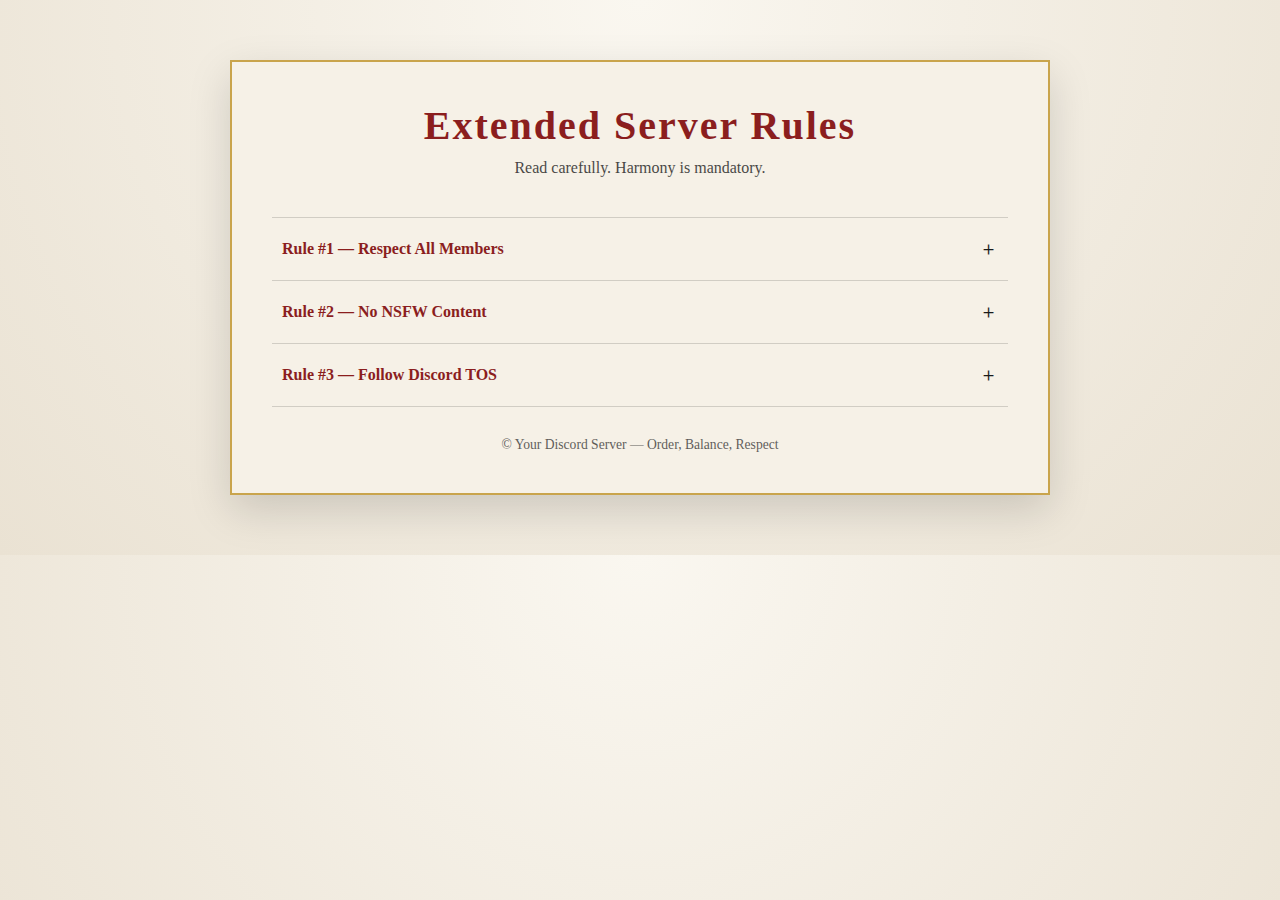
<file: discord_extended_rules.html>
<!DOCTYPE html>
<html lang="en">
<head>
  <meta charset="UTF-8" />
  <title>Discord Server Extended Rules</title>

  <style>
    /* --------------------
       Base Theme
    -------------------- */
    :root {
      --ink-red: #8b1e1e;
      --dark-red: #5a1212;
      --paper: #f6f1e7;
      --ink-black: #1a1a1a;
      --border-gold: #c9a44c;
    }

    * {
      box-sizing: border-box;
      font-family: "Noto Serif", "Times New Roman", serif;
    }

    body {
      margin: 0;
      background: radial-gradient(circle at top, #faf7f0, #eae2d3);
      color: var(--ink-black);
      display: flex;
      justify-content: center;
      padding: 60px 20px;
    }

    .container {
      width: 100%;
      max-width: 820px;
      background: var(--paper);
      border: 2px solid var(--border-gold);
      padding: 40px;
      box-shadow: 0 15px 40px rgba(0,0,0,0.15);
    }

    /* --------------------
       Header
    -------------------- */
    header {
      text-align: center;
      margin-bottom: 40px;
    }

    header h1 {
      margin: 0;
      color: var(--ink-red);
      font-size: 2.5rem;
      letter-spacing: 2px;
    }

    header p {
      margin-top: 10px;
      font-size: 1rem;
      opacity: 0.8;
    }

    /* --------------------
       Rules
    -------------------- */
    .rule {
      border-top: 1px solid rgba(0,0,0,0.15);
    }

    .rule:last-child {
      border-bottom: 1px solid rgba(0,0,0,0.15);
    }

    .rule-title {
      cursor: pointer;
      padding: 18px 10px;
      display: flex;
      justify-content: space-between;
      align-items: center;
      transition: background 0.3s ease;
    }

    .rule-title:hover {
      background: rgba(139, 30, 30, 0.05);
    }

    .rule-title span {
      font-weight: bold;
      color: var(--ink-red);
    }

    .rule-title .icon {
      font-size: 1.2rem;
      transition: transform 0.3s ease;
    }

    .rule-content {
      max-height: 0;
      overflow: hidden;
      transition: max-height 0.4s ease, padding 0.3s ease;
      padding: 0 10px;
      font-size: 0.95rem;
      line-height: 1.6;
    }

    .rule.active .rule-content {
      max-height: 300px;
      padding: 10px 10px 20px;
    }

    .rule.active .icon {
      transform: rotate(45deg);
    }

    /* --------------------
       Footer
    -------------------- */
    footer {
      text-align: center;
      margin-top: 30px;
      font-size: 0.85rem;
      opacity: 0.7;
    }
  </style>
</head>

<body>
  <div class="container">
    <header>
      <h1>Extended Server Rules</h1>
      <p>Read carefully. Harmony is mandatory.</p>
    </header>

    <!-- Rules -->
    <div id="rules">

      <!-- Repeatable Rule Block -->
      <!-- Rule 1 -->
      <div class="rule">
        <div class="rule-title">
          <span>Rule #1 — Respect All Members</span>
          <div class="icon">＋</div>
        </div>
        <div class="rule-content">
          Treat everyone with respect. Harassment, hate speech, or targeted abuse is not tolerated under any circumstance.
        </div>
      </div>

      <!-- Rule 2 -->
      <div class="rule">
        <div class="rule-title">
          <span>Rule #2 — No NSFW Content</span>
          <div class="icon">＋</div>
        </div>
        <div class="rule-content">
          Keep all content safe for work. This includes images, links, text, usernames, and profile pictures.
        </div>
      </div>

      <!-- Rule 3 -->
      <div class="rule">
        <div class="rule-title">
          <span>Rule #3 — Follow Discord TOS</span>
          <div class="icon">＋</div>
        </div>
        <div class="rule-content">
          Any behavior that violates Discord’s Terms of Service or Community Guidelines is strictly forbidden.
        </div>
      </div>

      <!-- Duplicate up to Rule 20 -->
      <!-- Example template -->
      <!--
      <div class="rule">
        <div class="rule-title">
          <span>Rule #X — Title Here</span>
          <div class="icon">＋</div>
        </div>
        <div class="rule-content">
          Rule explanation here.
        </div>
      </div>
      -->

    </div>

    <footer>
      © Your Discord Server — Order, Balance, Respect
    </footer>
  </div>

  <script>
    const rules = document.querySelectorAll(".rule");

    rules.forEach(rule => {
      rule.querySelector(".rule-title").addEventListener("click", () => {
        rule.classList.toggle("active");
      });
    });
  </script>
</body>
</html>
</file>
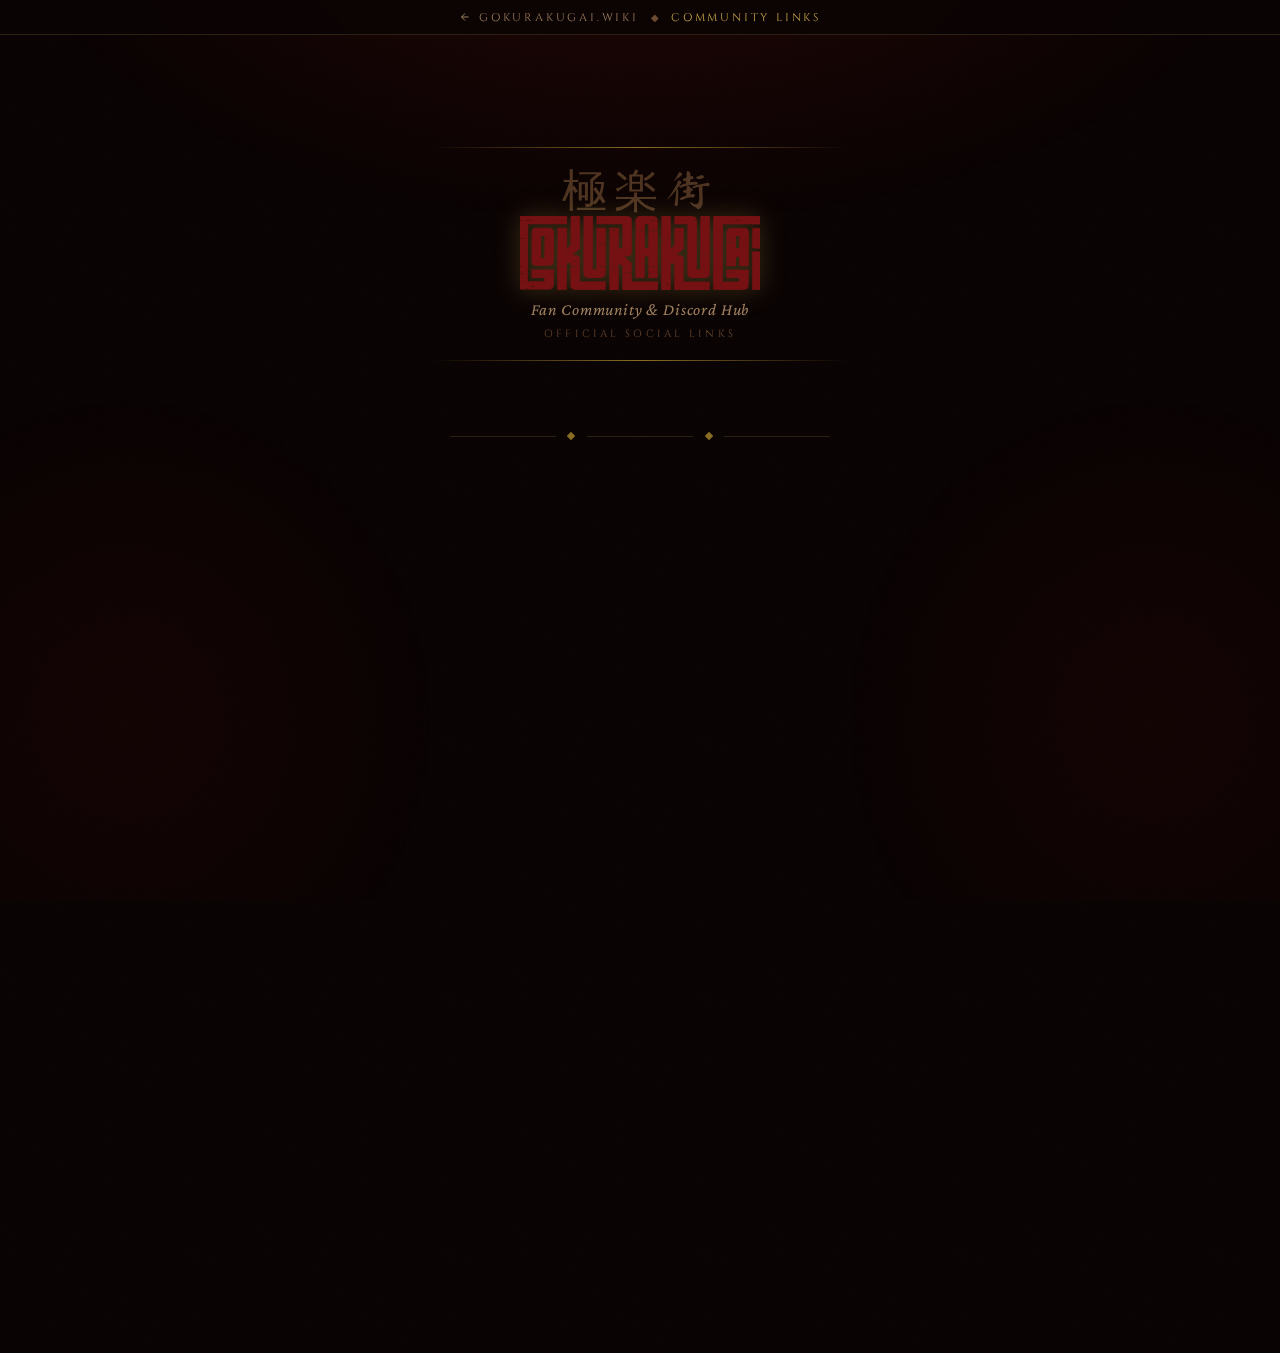
<file: links.html>
<!DOCTYPE html>
<html lang="en" data-theme="dark">
<head>
<meta charset="UTF-8">
<meta name="viewport" content="width=device-width,initial-scale=1,maximum-scale=1">
<title>Gokurakugai · Community Links</title>
<meta name="description" content="All official Gokurakugai community social media links — Discord, Twitter, Instagram, Threads, Facebook, Bluesky, and more.">
<meta name="robots" content="index, follow">
<meta property="og:type" content="website">
<meta property="og:url" content="https://gokurakugai.wiki/links">
<meta property="og:title" content="Gokurakugai · Community Links">
<meta property="og:description" content="All official social links for the Gokurakugai fan community.">
<meta property="og:image" content="https://paradise-district.github.io/gokurakugai/assets/images/og-image.jpg">
<meta name="twitter:card" content="summary_large_image">
<link rel="icon" type="image/png" sizes="32x32" href="assets/favicon/favicon-32.png">
<link rel="apple-touch-icon" sizes="180x180" href="assets/favicon/favicon-180.png">
<link rel="preconnect" href="https://fonts.googleapis.com">
<link href="https://fonts.googleapis.com/css2?family=Ma+Shan+Zheng&family=Cinzel:wght@400;600;700;900&family=Crimson+Pro:ital,wght@0,300;0,400;0,600;1,300;1,400&display=swap" rel="stylesheet">
<style>
/* ═══════════════════════════════════════
   TOKENS
═══════════════════════════════════════ */
:root {
  --crimson: #8B1A1A;
  --crimson-deep: #5C0F0F;
  --crimson-bright: #C0272D;
  --gold: #C9A84C;
  --gold-light: #E8C96A;
  --gold-dim: #8A6D25;
  --bg: #0A0303;
  --bg2: #130808;
  --surface: #1A0808;
  --surface2: #220D0D;
  --surface3: #2C1010;
  --text: #F0DFC0;
  --text-dim: #A08060;
  --text-muted: #6B4A30;
  --border: rgba(201,168,76,0.18);
  --border-hover: rgba(201,168,76,0.45);
  --glow: 0 0 20px rgba(201,168,76,0.25);
  --glow-strong: 0 0 40px rgba(201,168,76,0.35), 0 0 80px rgba(139,26,26,0.2);
  --glow-crimson: 0 0 20px rgba(192,39,45,0.3);
}

/* ═══════════════════════════════════════
   RESET & BASE
═══════════════════════════════════════ */
*, *::before, *::after { box-sizing: border-box; margin: 0; padding: 0; }

html { scroll-behavior: smooth; }

body {
  background: var(--bg);
  color: var(--text);
  font-family: 'Crimson Pro', Georgia, serif;
  min-height: 100vh;
  overflow-x: hidden;
  position: relative;
}

/* ═══════════════════════════════════════
   ATMOSPHERIC BACKGROUND
═══════════════════════════════════════ */
body::before {
  content: '';
  position: fixed;
  inset: 0;
  background:
    radial-gradient(ellipse 70% 50% at 50% -10%, rgba(139,26,26,0.18) 0%, transparent 70%),
    radial-gradient(ellipse 40% 60% at 10% 80%, rgba(92,15,15,0.12) 0%, transparent 60%),
    radial-gradient(ellipse 40% 60% at 90% 80%, rgba(92,15,15,0.12) 0%, transparent 60%);
  pointer-events: none;
  z-index: 0;
}

/* Animated grain texture */
body::after {
  content: '';
  position: fixed;
  inset: -200%;
  background-image: url("data:image/svg+xml,%3Csvg viewBox='0 0 512 512' xmlns='http://www.w3.org/2000/svg'%3E%3Cfilter id='n'%3E%3CfeTurbulence type='fractalNoise' baseFrequency='0.9' numOctaves='4' stitchTiles='stitch'/%3E%3C/filter%3E%3Crect width='100%25' height='100%25' filter='url(%23n)' opacity='0.04'/%3E%3C/svg%3E");
  background-size: 256px 256px;
  opacity: 0.35;
  pointer-events: none;
  z-index: 0;
  animation: grain 8s steps(10) infinite;
}

@keyframes grain {
  0%  { transform: translate(0,0) }
  10% { transform: translate(-5%,-10%) }
  20% { transform: translate(-15%, 5%) }
  30% { transform: translate( 7%,-25%) }
  40% { transform: translate(-5%, 25%) }
  50% { transform: translate(-15%, 10%) }
  60% { transform: translate(15%, 0%) }
  70% { transform: translate(0%, 15%) }
  80% { transform: translate(3%,-35%) }
  90% { transform: translate(-10%, 10%) }
 100% { transform: translate(0,0) }
}

/* ═══════════════════════════════════════
   LAYOUT WRAPPER
═══════════════════════════════════════ */
.page {
  position: relative;
  z-index: 1;
  min-height: 100vh;
  display: flex;
  flex-direction: column;
  align-items: center;
  padding: 3rem 1.25rem 4rem;
}

/* ═══════════════════════════════════════
   TOP NAV
═══════════════════════════════════════ */
.topbar {
  position: fixed;
  top: 0; left: 0; right: 0;
  z-index: 100;
  display: flex;
  align-items: center;
  justify-content: center;
  padding: .6rem 1.5rem;
  background: rgba(10,3,3,0.85);
  backdrop-filter: blur(12px);
  -webkit-backdrop-filter: blur(12px);
  border-bottom: 1px solid var(--border);
}
.topbar-home {
  font-family: 'Cinzel', serif;
  font-size: .7rem;
  letter-spacing: .25em;
  color: var(--text-dim);
  text-decoration: none;
  display: flex;
  align-items: center;
  gap: .5rem;
  transition: color .2s;
}
.topbar-home:hover { color: var(--gold); }
.topbar-sep {
  color: var(--text-muted);
  margin: 0 .75rem;
  font-size: .6rem;
}
.topbar-current {
  font-family: 'Cinzel', serif;
  font-size: .7rem;
  letter-spacing: .25em;
  color: var(--gold);
}

/* ═══════════════════════════════════════
   HERO
═══════════════════════════════════════ */
.hero {
  margin-top: 5rem;
  text-align: center;
  margin-bottom: 2.8rem;
  position: relative;
}

/* Decorative horizontal rule lines */
.hero::before, .hero::after {
  content: '';
  display: block;
  height: 1px;
  background: linear-gradient(90deg, transparent, var(--gold-dim), transparent);
  margin: 1.2rem auto;
  width: min(420px, 90vw);
}

.hero-kanji {
  font-family: 'Ma Shan Zheng', cursive;
  font-size: clamp(1.8rem, 6vw, 2.8rem);
  color: var(--text-muted);
  letter-spacing: .15em;
  line-height: 1;
  margin-bottom: .25rem;
  opacity: .7;
}

.hero-logo {
  max-width: min(240px, 55vw);
  height: auto;
  display: block;
  margin: 0 auto .6rem;
  filter: drop-shadow(0 0 12px rgba(201,168,76,0.3));
  animation: logoFloat 6s ease-in-out infinite;
}

@keyframes logoFloat {
  0%, 100% { transform: translateY(0); }
  50%       { transform: translateY(-5px); }
}

/* Fallback title if logo doesn't load */
.hero-title {
  font-family: 'Cinzel', serif;
  font-weight: 900;
  font-size: clamp(1.6rem, 5.5vw, 2.6rem);
  letter-spacing: .12em;
  text-transform: uppercase;
  background: linear-gradient(135deg, var(--gold), var(--gold-light), var(--gold));
  -webkit-background-clip: text;
  -webkit-text-fill-color: transparent;
  background-clip: text;
  line-height: 1.1;
  margin-bottom: .35rem;
}

.hero-subtitle {
  font-family: 'Crimson Pro', serif;
  font-style: italic;
  font-size: clamp(.9rem, 2.5vw, 1.05rem);
  color: var(--text-dim);
  letter-spacing: .05em;
  margin-bottom: .5rem;
}

.hero-tagline {
  font-family: 'Cinzel', serif;
  font-size: .65rem;
  letter-spacing: .3em;
  color: var(--text-muted);
  text-transform: uppercase;
}

/* ═══════════════════════════════════════
   DIVIDER ORNAMENT
═══════════════════════════════════════ */
.ornament {
  display: flex;
  align-items: center;
  gap: .8rem;
  margin: .5rem auto 2.2rem;
  width: min(380px, 88vw);
  color: var(--gold-dim);
}
.ornament-line { flex: 1; height: 1px; background: var(--border); }
.ornament-diamond {
  width: 6px; height: 6px;
  background: var(--gold-dim);
  transform: rotate(45deg);
  flex-shrink: 0;
}

/* ═══════════════════════════════════════
   LINK CARDS CONTAINER
═══════════════════════════════════════ */
.links-wrap {
  width: 100%;
  max-width: 480px;
  display: flex;
  flex-direction: column;
  gap: .85rem;
}

/* ═══════════════════════════════════════
   SECTION LABEL
═══════════════════════════════════════ */
.section-label {
  font-family: 'Cinzel', serif;
  font-size: .62rem;
  letter-spacing: .3em;
  color: var(--text-muted);
  text-transform: uppercase;
  text-align: center;
  padding: .6rem 0 .2rem;
  position: relative;
}
.section-label::before, .section-label::after {
  content: '·';
  margin: 0 .5rem;
  color: var(--gold-dim);
}

/* ═══════════════════════════════════════
   LINK CARD
═══════════════════════════════════════ */
.link-card {
  display: flex;
  align-items: center;
  gap: 1rem;
  padding: .9rem 1.2rem;
  background: linear-gradient(135deg, var(--surface), var(--surface2));
  border: 1px solid var(--border);
  border-radius: 3px;
  text-decoration: none;
  color: var(--text);
  position: relative;
  overflow: hidden;
  transition:
    border-color .25s,
    box-shadow .25s,
    transform .2s;
  cursor: pointer;
}

/* Inner shimmer sweep on hover */
.link-card::before {
  content: '';
  position: absolute;
  inset: 0;
  background: linear-gradient(105deg,
    transparent 30%,
    rgba(201,168,76,0.07) 50%,
    transparent 70%);
  transform: translateX(-100%);
  transition: transform .5s;
  pointer-events: none;
}
.link-card:hover::before { transform: translateX(100%); }

/* Left accent bar */
.link-card::after {
  content: '';
  position: absolute;
  left: 0; top: 0; bottom: 0;
  width: 2px;
  background: linear-gradient(180deg, transparent, var(--gold), transparent);
  opacity: 0;
  transition: opacity .25s;
}
.link-card:hover::after, .link-card:focus-visible::after { opacity: 1; }

.link-card:hover {
  border-color: var(--border-hover);
  box-shadow: var(--glow);
  transform: translateX(3px);
}

.link-card:focus-visible {
  outline: 2px solid var(--gold-dim);
  outline-offset: 2px;
}

/* Featured / primary card */
.link-card.featured {
  background: linear-gradient(135deg, #1e0a0a, #2a0f0f);
  border-color: rgba(201,168,76,0.28);
  padding: 1.1rem 1.2rem;
}
.link-card.featured:hover {
  box-shadow: var(--glow-strong);
  border-color: rgba(201,168,76,0.6);
}

/* Icon container */
.link-icon {
  width: 38px;
  height: 38px;
  border-radius: 50%;
  display: flex;
  align-items: center;
  justify-content: center;
  background: rgba(201,168,76,0.08);
  border: 1px solid var(--border);
  flex-shrink: 0;
  transition: background .25s, border-color .25s, box-shadow .25s;
}
.link-card:hover .link-icon {
  background: rgba(201,168,76,0.15);
  border-color: var(--border-hover);
  box-shadow: 0 0 10px rgba(201,168,76,0.15);
}
.link-card.featured .link-icon {
  width: 44px; height: 44px;
  background: rgba(201,168,76,0.12);
  border-color: rgba(201,168,76,0.25);
}

.link-icon svg {
  width: 18px; height: 18px;
  color: var(--gold);
  fill: currentColor;
}
.link-card.featured .link-icon svg { width: 22px; height: 22px; }

/* Custom per-platform icon colors on hover */
.link-card[data-platform="discord"]:hover .link-icon { background: rgba(88,101,242,0.15); border-color: rgba(88,101,242,0.4); }
.link-card[data-platform="discord"]:hover .link-icon svg { color: #7289DA; }
.link-card[data-platform="twitter"]:hover .link-icon svg { color: #f0f0f0; }
.link-card[data-platform="instagram"]:hover .link-icon { background: rgba(225,48,108,0.15); border-color: rgba(225,48,108,0.4); }
.link-card[data-platform="instagram"]:hover .link-icon svg { color: #E1306C; }
.link-card[data-platform="threads"]:hover .link-icon svg { color: #e0e0e0; }
.link-card[data-platform="facebook"]:hover .link-icon { background: rgba(24,119,242,0.15); border-color: rgba(24,119,242,0.4); }
.link-card[data-platform="facebook"]:hover .link-icon svg { color: #1877F2; }
.link-card[data-platform="fbgroup"]:hover .link-icon { background: rgba(24,119,242,0.15); border-color: rgba(24,119,242,0.4); }
.link-card[data-platform="fbgroup"]:hover .link-icon svg { color: #1877F2; }
.link-card[data-platform="bluesky"]:hover .link-icon { background: rgba(0,133,255,0.15); border-color: rgba(0,133,255,0.4); }
.link-card[data-platform="bluesky"]:hover .link-icon svg { color: #0085FF; }

/* Text block */
.link-text { flex: 1; min-width: 0; }
.link-name {
  font-family: 'Cinzel', serif;
  font-size: .82rem;
  font-weight: 600;
  letter-spacing: .1em;
  color: var(--text);
  line-height: 1.2;
  transition: color .2s;
}
.link-card:hover .link-name { color: var(--gold-light); }
.link-card.featured .link-name { font-size: .9rem; }

.link-handle {
  font-family: 'Crimson Pro', serif;
  font-size: .82rem;
  color: var(--text-muted);
  margin-top: .1rem;
  white-space: nowrap;
  overflow: hidden;
  text-overflow: ellipsis;
  transition: color .2s;
}
.link-card:hover .link-handle { color: var(--text-dim); }

/* Arrow */
.link-arrow {
  color: var(--text-muted);
  flex-shrink: 0;
  transition: color .25s, transform .25s;
}
.link-card:hover .link-arrow {
  color: var(--gold);
  transform: translateX(3px);
}
.link-arrow svg { width: 14px; height: 14px; display: block; }

/* ═══════════════════════════════════════
   STAGGER ENTRANCE
═══════════════════════════════════════ */
.link-card {
  opacity: 0;
  transform: translateY(14px);
  animation: cardIn .5s ease forwards;
}
.link-card:nth-child(1)  { animation-delay: .05s; }
.link-card:nth-child(2)  { animation-delay: .10s; }
.link-card:nth-child(3)  { animation-delay: .15s; }
.link-card:nth-child(4)  { animation-delay: .20s; }
.link-card:nth-child(5)  { animation-delay: .25s; }
.link-card:nth-child(6)  { animation-delay: .30s; }
.link-card:nth-child(7)  { animation-delay: .35s; }
.link-card:nth-child(8)  { animation-delay: .40s; }
.links-wrap .section-label { opacity: 0; animation: cardIn .4s ease forwards; }
.links-wrap .section-label:nth-child(1) { animation-delay: .0s; }

@keyframes cardIn {
  to { opacity: 1; transform: translateY(0); }
}

/* ═══════════════════════════════════════
   FOOTER
═══════════════════════════════════════ */
.page-footer {
  margin-top: 3.5rem;
  text-align: center;
  opacity: 0;
  animation: cardIn .5s ease .55s forwards;
}
.page-footer-logo {
  font-family: 'Cinzel', serif;
  font-size: .65rem;
  letter-spacing: .35em;
  color: var(--text-muted);
  text-transform: uppercase;
  margin-bottom: .5rem;
}
.page-footer-disclaimer {
  font-family: 'Crimson Pro', serif;
  font-size: .78rem;
  color: var(--text-muted);
  font-style: italic;
  max-width: 340px;
  margin: 0 auto;
  line-height: 1.6;
}
.page-footer a { color: var(--gold-dim); text-decoration: none; }
.page-footer a:hover { color: var(--gold); }

/* ═══════════════════════════════════════
   RESPONSIVE
═══════════════════════════════════════ */
@media (max-width: 480px) {
  .page { padding: 2.5rem 1rem 3.5rem; }
  .hero { margin-top: 4.5rem; }
  .hero-logo { max-width: 180px; }
  .link-card { padding: .8rem 1rem; }
  .link-card.featured { padding: 1rem; }
  .link-icon { width: 34px; height: 34px; }
  .link-card.featured .link-icon { width: 40px; height: 40px; }
  .link-name { font-size: .76rem; }
}

/* ═══════════════════════════════════════
   SCROLL HINT (desktop only)
═══════════════════════════════════════ */
@media (max-width: 600px) {
  .scroll-hint { display: none; }
}
</style>
</head>
<body>

<!-- Top navigation bar -->
<nav class="topbar" role="navigation" aria-label="Breadcrumb">
  <a href="/" class="topbar-home" aria-label="Return to Gokurakugai homepage">
    <svg width="12" height="12" viewBox="0 0 24 24" fill="none" stroke="currentColor" stroke-width="2">
      <path d="M19 12H5M12 5l-7 7 7 7"/>
    </svg>
    GOKURAKUGAI.WIKI
  </a>
  <span class="topbar-sep" aria-hidden="true">◆</span>
  <span class="topbar-current">COMMUNITY LINKS</span>
</nav>

<div class="page">

  <!-- ── Hero ── -->
  <header class="hero" role="banner">
    <p class="hero-kanji" aria-label="Gokurakugai in Japanese">極楽街</p>

    <!-- Try to load site logo; falls back to text title -->
    <img
      src="assets/images/logo-en.png"
      alt="Gokurakugai"
      class="hero-logo"
      onerror="this.style.display='none';document.getElementById('hero-title-fallback').style.display='block';"
    >
    <h1 id="hero-title-fallback" class="hero-title" style="display:none;">Gokurakugai</h1>

    <p class="hero-subtitle">Fan Community &amp; Discord Hub</p>
    <p class="hero-tagline">Official Social Links</p>
  </header>

  <!-- ── Ornament ── -->
  <div class="ornament" aria-hidden="true">
    <span class="ornament-line"></span>
    <span class="ornament-diamond"></span>
    <span class="ornament-line"></span>
    <span class="ornament-diamond"></span>
    <span class="ornament-line"></span>
  </div>

  <!-- ── Link Cards ── -->
  <main class="links-wrap" role="main">

    <!-- Community -->
    <p class="section-label" role="heading" aria-level="2">Community</p>

    <a href="/discord" class="link-card featured" data-platform="discord" rel="noopener" aria-label="Join our Discord server">
      <div class="link-icon">
        <!-- Discord logo -->
        <svg viewBox="0 0 71 55" fill="currentColor"><path d="M60.1 4.9A58.5 58.5 0 0 0 45.4.6a.2.2 0 0 0-.2.1c-.6 1.1-1.3 2.5-1.8 3.7a54.1 54.1 0 0 0-16.2 0 38 38 0 0 0-1.8-3.7.22.22 0 0 0-.2-.1A58.4 58.4 0 0 0 10.5 4.9a.2.2 0 0 0-.1.1C1.6 18.1-.9 31 .3 43.6a.2.2 0 0 0 .1.2 58.8 58.8 0 0 0 17.7 8.9.22.22 0 0 0 .2-.1 42 42 0 0 0 3.6-5.9.2.2 0 0 0-.1-.3 38.7 38.7 0 0 1-5.5-2.6.2.2 0 0 1 0-.3l1.1-.9a.2.2 0 0 1 .2 0c11.5 5.3 24 5.3 35.4 0a.2.2 0 0 1 .2 0l1.1.9a.2.2 0 0 1 0 .3 36.1 36.1 0 0 1-5.5 2.6.2.2 0 0 0-.1.3 47.1 47.1 0 0 0 3.6 5.9.2.2 0 0 0 .2.1 58.6 58.6 0 0 0 17.7-8.9.2.2 0 0 0 .1-.2c1.5-14.8-2.5-27.7-10.4-39.1a.2.2 0 0 0-.1-.1zM23.7 36.2c-3.5 0-6.4-3.2-6.4-7.1s2.9-7.1 6.4-7.1 6.4 3.2 6.4 7.1c-.1 3.9-2.9 7.1-6.4 7.1zm23.6 0c-3.5 0-6.4-3.2-6.4-7.1s2.9-7.1 6.4-7.1 6.4 3.2 6.4 7.1c0 3.9-2.9 7.1-6.4 7.1z"/></svg>
      </div>
      <div class="link-text">
        <div class="link-name">Discord Server</div>
        <div class="link-handle">discord.gg/gokurakugai</div>
      </div>
      <span class="link-arrow" aria-hidden="true">
        <svg viewBox="0 0 24 24" fill="none" stroke="currentColor" stroke-width="2.5"><path d="M5 12h14M12 5l7 7-7 7"/></svg>
      </span>
    </a>

    <!-- Social Media -->
    <p class="section-label" role="heading" aria-level="2">Social Media</p>

    <a href="/twitter" class="link-card" data-platform="twitter" rel="noopener" aria-label="Follow on Twitter / X">
      <div class="link-icon">
        <svg viewBox="0 0 24 24" fill="currentColor"><path d="M18.244 2.25h3.308l-7.227 8.26 8.502 11.24H16.17l-4.714-6.231-5.401 6.231H2.748l7.73-8.835L1.254 2.25H8.08l4.26 5.625zm-1.161 17.52h1.833L7.084 4.126H5.117z"/></svg>
      </div>
      <div class="link-text">
        <div class="link-name">Twitter / X</div>
        <div class="link-handle">@gokurakugainews</div>
      </div>
      <span class="link-arrow" aria-hidden="true">
        <svg viewBox="0 0 24 24" fill="none" stroke="currentColor" stroke-width="2.5"><path d="M5 12h14M12 5l7 7-7 7"/></svg>
      </span>
    </a>

    <a href="/instagram" class="link-card" data-platform="instagram" rel="noopener" aria-label="Follow on Instagram">
      <div class="link-icon">
        <svg viewBox="0 0 24 24" fill="none" stroke="currentColor" stroke-width="2" stroke-linecap="round" stroke-linejoin="round"><rect x="2" y="2" width="20" height="20" rx="5" ry="5"/><path d="M16 11.37A4 4 0 1 1 12.63 8 4 4 0 0 1 16 11.37z"/><line x1="17.5" y1="6.5" x2="17.51" y2="6.5"/></svg>
      </div>
      <div class="link-text">
        <div class="link-name">Instagram</div>
        <div class="link-handle">@gokurakugaiwiki</div>
      </div>
      <span class="link-arrow" aria-hidden="true">
        <svg viewBox="0 0 24 24" fill="none" stroke="currentColor" stroke-width="2.5"><path d="M5 12h14M12 5l7 7-7 7"/></svg>
      </span>
    </a>

    <a href="/threads" class="link-card" data-platform="threads" rel="noopener" aria-label="Follow on Threads">
      <div class="link-icon">
        <svg viewBox="0 0 24 24" fill="currentColor"><path d="M12.186 24h-.007c-3.581-.024-6.334-1.205-8.184-3.509C2.35 18.44 1.5 15.586 1.472 12.01v-.017c.03-3.579.879-6.43 2.525-8.482C5.845 1.205 8.6.024 12.18 0h.014c2.746.02 5.043.725 6.826 2.098 1.677 1.29 2.858 3.13 3.509 5.467l-2.04.569c-1.104-3.96-3.898-5.984-8.304-6.015-2.91.022-5.11.936-6.54 2.717C4.307 6.504 3.616 8.914 3.589 12c.027 3.086.718 5.496 2.057 7.164 1.43 1.783 3.631 2.698 6.54 2.717 2.623-.02 4.358-.631 5.8-2.045 1.647-1.613 1.618-3.593 1.09-4.798-.31-.71-.873-1.3-1.634-1.75-.192 1.352-.622 2.446-1.284 3.272-.886 1.102-2.14 1.704-3.73 1.79-1.202.065-2.361-.218-3.259-.801-1.063-.689-1.685-1.74-1.752-2.964-.065-1.19.408-2.285 1.33-3.082.88-.76 2.119-1.207 3.583-1.291a13.853 13.853 0 0 1 3.02.142c-.126-.742-.375-1.332-.75-1.757-.513-.586-1.308-.883-2.365-.89h-.029c-.78 0-1.896.218-2.584 1.231l-1.64-1.239c.85-1.261 2.282-1.978 4.244-1.978h.044c3.057.019 4.877 1.883 5.002 5.07.509.179.991.42 1.44.724 1.448.998 2.287 2.434 2.408 4.041.201 2.682-.779 5.248-2.961 7.24-1.865 1.717-4.309 2.597-7.382 2.618z"/></svg>
      </div>
      <div class="link-text">
        <div class="link-name">Threads</div>
        <div class="link-handle">@gokurakugaiwiki</div>
      </div>
      <span class="link-arrow" aria-hidden="true">
        <svg viewBox="0 0 24 24" fill="none" stroke="currentColor" stroke-width="2.5"><path d="M5 12h14M12 5l7 7-7 7"/></svg>
      </span>
    </a>

    <a href="/bluesky" class="link-card" data-platform="bluesky" rel="noopener" aria-label="Follow on Bluesky">
      <div class="link-icon">
        <svg viewBox="0 0 24 24" fill="currentColor"><path d="M12 10.8c-1.087-2.114-4.046-6.053-6.798-7.995C2.566.944 1.561 1.266.902 1.565.139 1.908 0 3.08 0 3.768c0 .69.378 5.65.624 6.479.815 2.736 3.713 3.66 6.383 3.364.136-.02.275-.039.415-.056-.138.022-.276.04-.415.056-3.912.58-7.387 2.005-2.83 7.078 5.013 5.19 6.87-1.113 7.823-4.308.953 3.195 2.05 9.271 7.733 4.308 4.267-4.308 1.172-6.498-2.74-7.078a8.741 8.741 0 0 1-.415-.056c.14.017.279.036.415.056 2.67.297 5.568-.628 6.383-3.364.246-.828.624-5.79.624-6.478 0-.69-.139-1.861-.902-2.204-.659-.299-1.664-.62-4.3 1.24C16.046 4.748 13.087 8.687 12 10.8z"/></svg>
      </div>
      <div class="link-text">
        <div class="link-name">Bluesky</div>
        <div class="link-handle">gokurakugai.bsky.social</div>
      </div>
      <span class="link-arrow" aria-hidden="true">
        <svg viewBox="0 0 24 24" fill="none" stroke="currentColor" stroke-width="2.5"><path d="M5 12h14M12 5l7 7-7 7"/></svg>
      </span>
    </a>

    <!-- Facebook -->
    <p class="section-label" role="heading" aria-level="2">Facebook</p>

    <a href="/facebook" class="link-card" data-platform="facebook" rel="noopener" aria-label="Like our Facebook page">
      <div class="link-icon">
        <svg viewBox="0 0 24 24" fill="currentColor"><path d="M18 2h-3a5 5 0 0 0-5 5v3H7v4h3v8h4v-8h3l1-4h-4V7a1 1 0 0 1 1-1h3z"/></svg>
      </div>
      <div class="link-text">
        <div class="link-name">Facebook Page</div>
        <div class="link-handle">facebook.com/gokurakugai</div>
      </div>
      <span class="link-arrow" aria-hidden="true">
        <svg viewBox="0 0 24 24" fill="none" stroke="currentColor" stroke-width="2.5"><path d="M5 12h14M12 5l7 7-7 7"/></svg>
      </span>
    </a>

    <a href="/fbgroup" class="link-card" data-platform="fbgroup" rel="noopener" aria-label="Join our Facebook group">
      <div class="link-icon">
        <svg viewBox="0 0 24 24" fill="none" stroke="currentColor" stroke-width="2" stroke-linecap="round" stroke-linejoin="round"><path d="M17 21v-2a4 4 0 0 0-4-4H5a4 4 0 0 0-4 4v2"/><circle cx="9" cy="7" r="4"/><path d="M23 21v-2a4 4 0 0 0-3-3.87"/><path d="M16 3.13a4 4 0 0 1 0 7.75"/></svg>
      </div>
      <div class="link-text">
        <div class="link-name">Facebook Group</div>
        <div class="link-handle">facebook.com/groups/gokurakugai</div>
      </div>
      <span class="link-arrow" aria-hidden="true">
        <svg viewBox="0 0 24 24" fill="none" stroke="currentColor" stroke-width="2.5"><path d="M5 12h14M12 5l7 7-7 7"/></svg>
      </span>
    </a>

  </main>

  <!-- ── Footer ── -->
  <footer class="page-footer" role="contentinfo">
    <p class="page-footer-logo">GOKURAKUGAI COMMUNITY</p>
    <p class="page-footer-disclaimer">
      An unofficial fan community. All rights to the manga belong to
      <a href="https://twitter.com/Yuto___Sano" rel="noopener">Yuto Sano</a>
      and Shueisha.
    </p>
  </footer>

</div>

</body>
</html>
</file>
